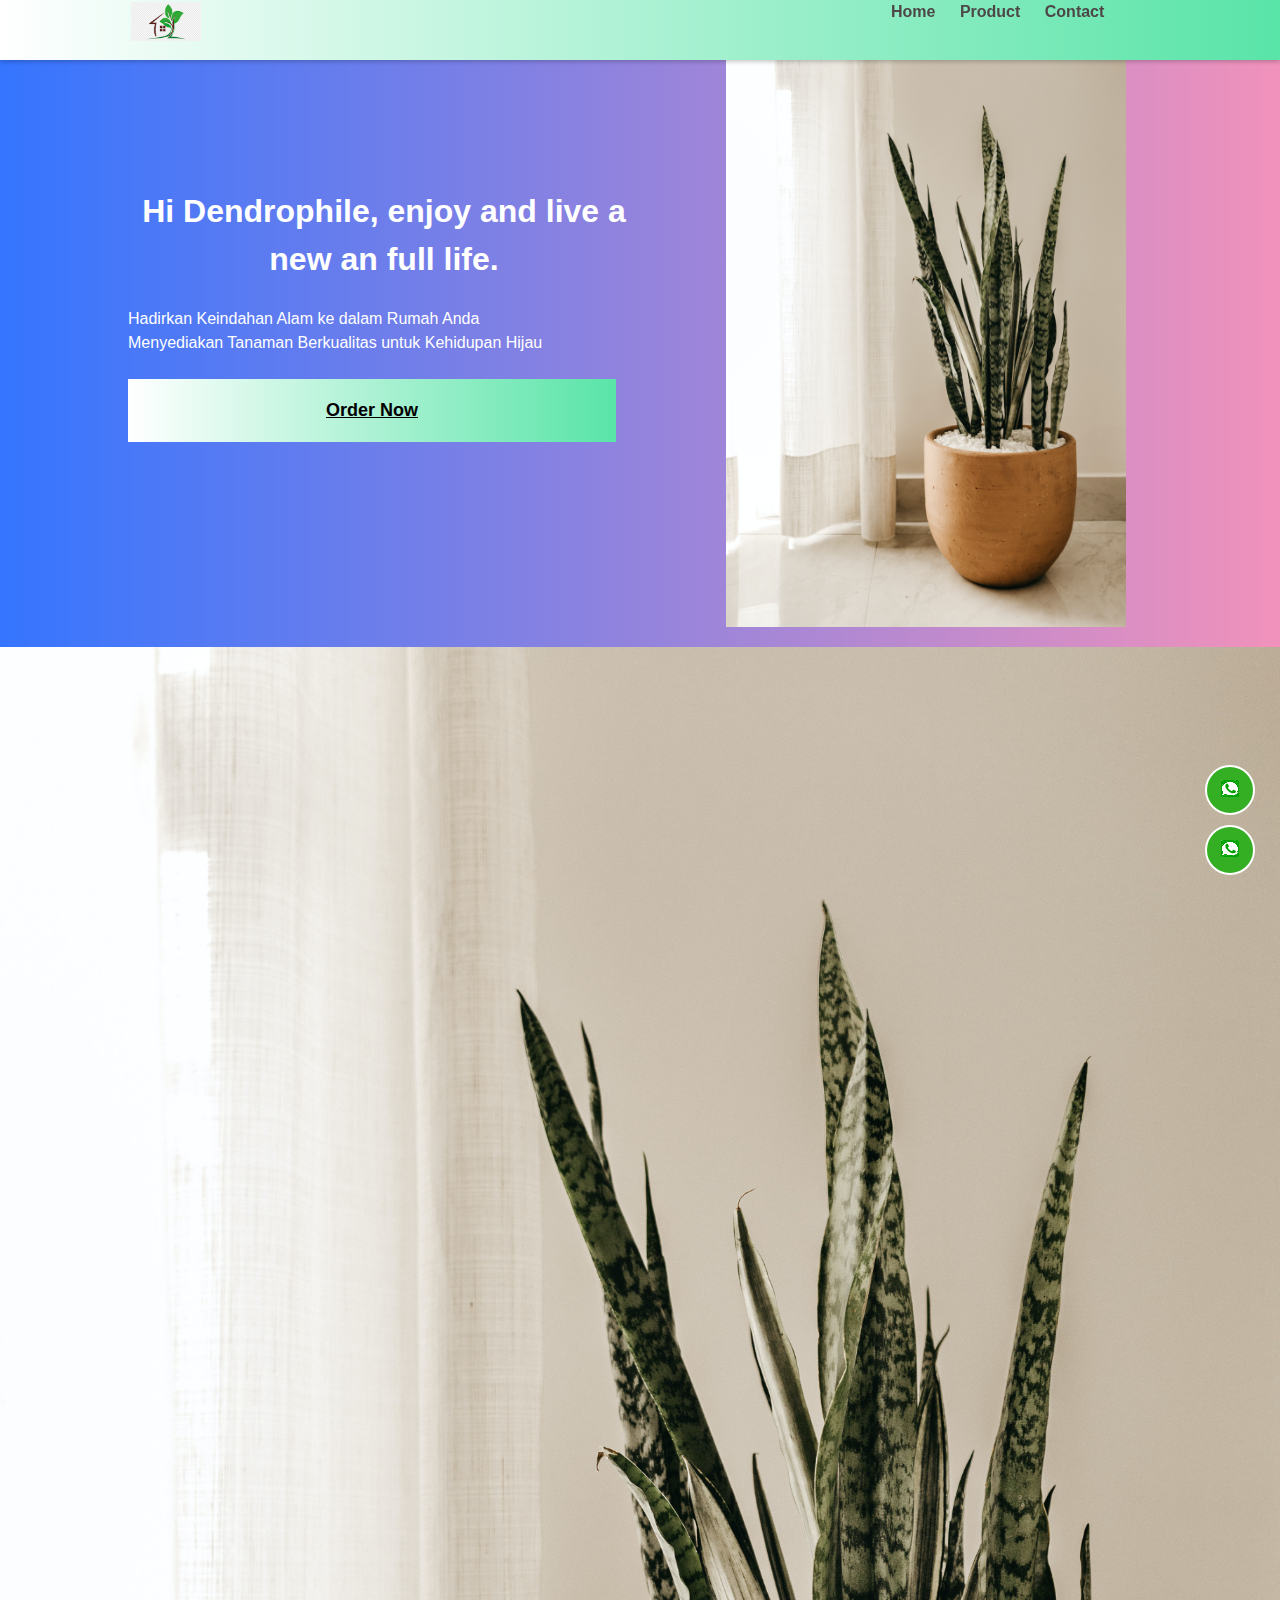
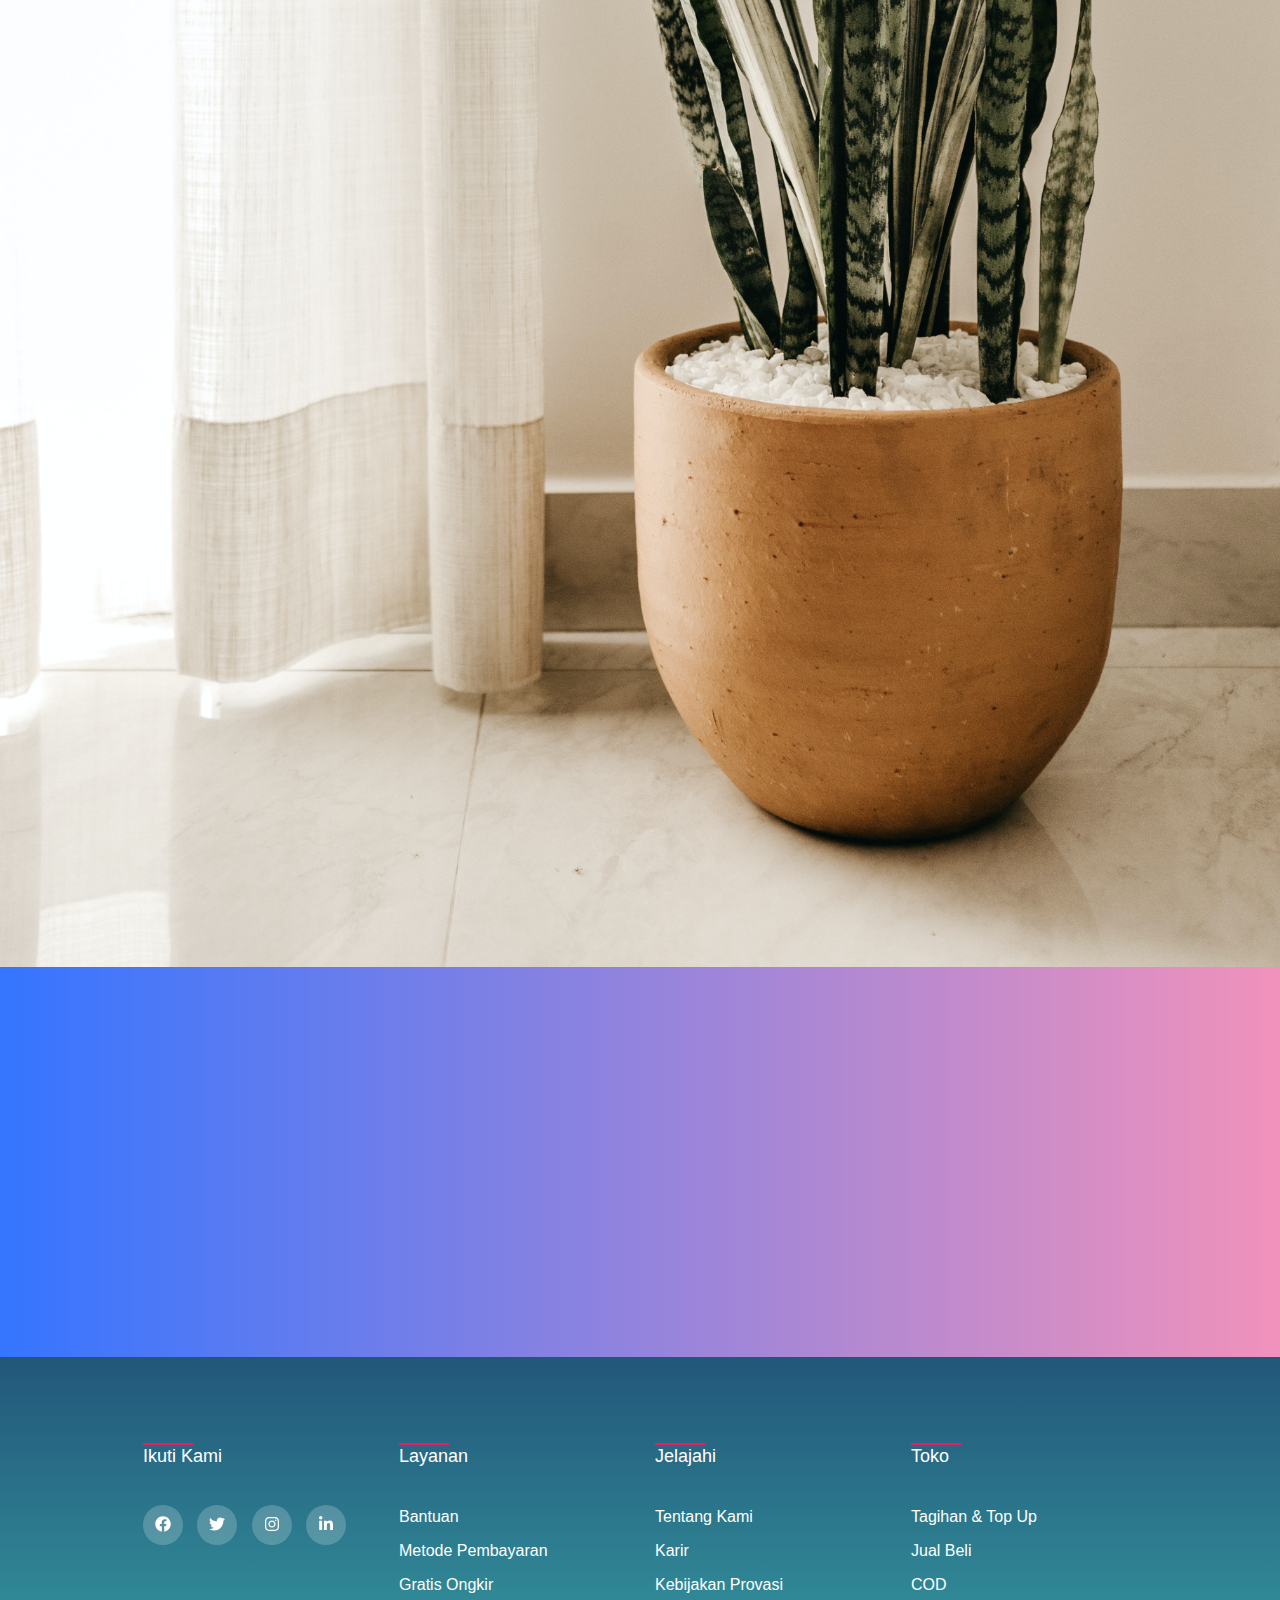
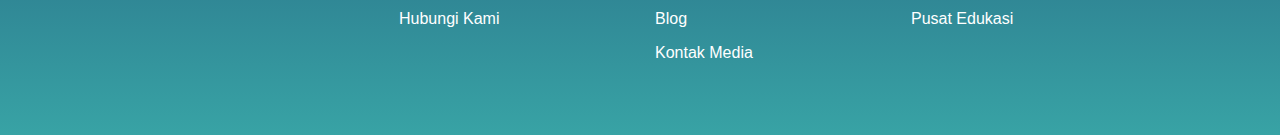
<file: index.html>
<!DOCTYPE html>
<html lang="en">
<head>
    <meta charset="UTF-8">
    <meta http-equiv="X-UA-Compatible" content="IE=edge">
    <meta name="viewport" content="width=device-width, initial-scale=1.0">
    <title>Plant Shop</title>
    <link rel="stylesheet" href="1.css">
    <script src="fontawesome/all.js"></script>
</head>
<body>
    <nav>

        <input type="checkbox" name="" id="nav-button">
        <label for="nav-button">&#9776</label>

        <div class="logo">
            <img src="img/logoo.png" alt="">
        </div>
        <ul>
            <li><a href="#">Home</a></li>
            <li><a href="product.html">Product</a></li>
            <li><a href="contact.html">Contact</a></li>
        </ul>
    </nav>

    <header>
        <div class="row">
            <div class="content-wrapper">
                <h1>Hi Dendrophile, enjoy and live a new an full life.</h1>
                <br>
                <p>Hadirkan Keindahan Alam ke dalam Rumah Anda</p>
                <p>Menyediakan Tanaman Berkualitas untuk Kehidupan Hijau</p>
                <br>
                <a href="product.html" class="btn">Order Now</a>
            </div>

            <div class="content-wrapper">
                <img src="img/2.png" alt="" srcset="">
            </div>

    </header>

    <section>
        <img src="img/2.png" alt="" srcset="">
    </section>
  
    <div class="content">
        <!-- Posisi konten -->
        <a href="https://api.whatsapp.com/send?phone=6283818101568">
            <button class="btn-floating wa">
                <img src="img/whatsapp.png" alt="wa">
                <span>Wa-1</span>
            </button>
        </a>
        <a href="https://api.whatsapp.com/send?phone=6282124262822" target="_blank">
            <button class="btn-floating whatsapp">
                <img src="img/whatsapp.png" alt="whatsApp">
                <span>Wa-2</span>
            </button>
        </a>
    
    </div>
    <div class="footer">
        <div class="row">
            <div class="footer-col">
                <h4>Ikuti Kami</h4>
                <div class="social-links">
                    <a href="https://facebook.com"><i class="fab fa-facebook"></i></a>
                    <a href="#"><i class="fab fa-twitter"></i></a>
                    <a href="#"><i class="fab fa-instagram"></i></a>
                    <a href="#"><i class="fab fa-linkedin-in"></i></a>
                </div>
            </div>
            <div class="footer-col">
                <h4>Layanan</h4>
                <ul>
                    <li><a href="#">Bantuan</a></li>
                    <li><a href="#">Metode Pembayaran</a></li>
                    <li><a href="#">Gratis Ongkir</a></li>
                    <li><a href="#">Hubungi Kami</a></li>
                </ul>
            </div>
            <div class="footer-col">
                <h4>Jelajahi</h4>
                <ul>
                    <li><a href="#">Tentang Kami</a></li>
                    <li><a href="#">Karir</a></li>
                    <li><a href="#">Kebijakan Provasi</a></li>
                    <li><a href="#">Blog</a></li>
                    <li><a href="#">Kontak Media</a></li>
                </ul>
            </div>
            <div class="footer-col">
                <h4>Toko</h4>
                <ul>
                    <li><a href="#">Tagihan & Top up</a></li>
                    <li><a href="#">Jual Beli</a></li>
                    <li><a href="#">COD</a></li>
                    <li><a href="#">Pusat Edukasi</a></li>
                </ul>
            </div>
        </div>
    </div>
</div>
</body>
</html>
</file>
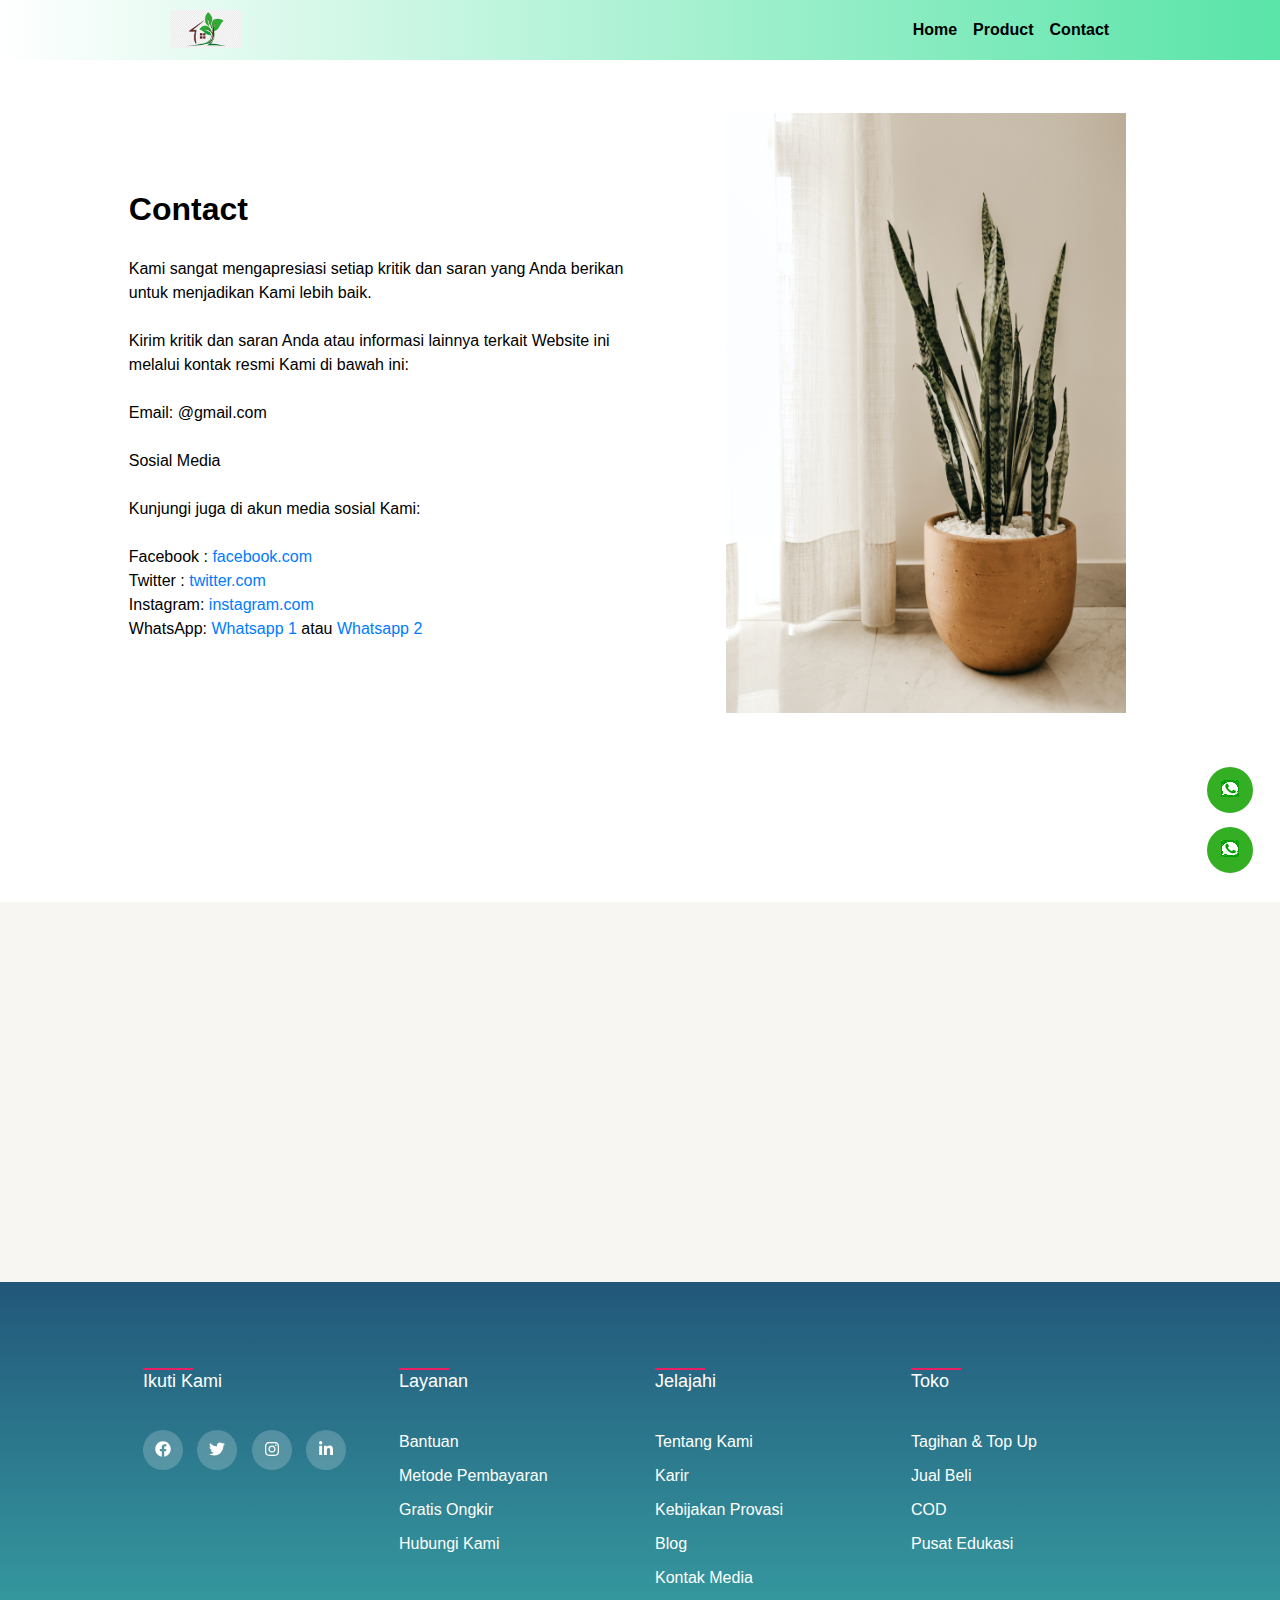
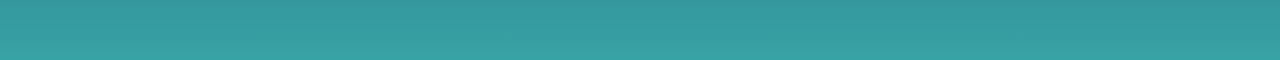
<file: contact.html>
<!DOCTYPE html>
<html lang="en">

<head>
    <meta charset="UTF-8">
    <meta http-equiv="X-UA-Compatible" content="IE=edge">
    <meta name="viewport" content="width=device-width, initial-scale=1.0">
    <title>Contact</title>
    <link rel="stylesheet" href="0.css">
    <script src="fontawesome/all.js"></script>
</head>

<body>
    <div class="container">
        <div class="header">
            <!-- Posisi Header -->
            <nav>
                <div class="logo">
                    <img src="img/logoo.png" alt="" srcset="">
                </div>
        
                <ul class="nav-links">
                    <li><a href="index.html"><b>Home</b></a></li>
                    <li><a href="product.html"><b>Product</b></a></li>
                    <li><a href="#"><b>Contact</b></a></li>
                </ul>
            </nav>
        
            <main class="contents">
                <div class="row">
                    <div class="content-wrapper">
                        <h1>Contact</h1>
                        <br>
                        <p>Kami sangat mengapresiasi setiap kritik dan saran yang Anda berikan untuk menjadikan Kami lebih baik.</p>
                        <br>
                        <p>Kirim kritik dan saran Anda atau informasi lainnya terkait Website ini melalui kontak resmi Kami di bawah ini:</p>
                        <br>
                        <p>Email: @gmail.com</p>
                        <br>
                        <p>Sosial Media</p>
                        <br>
                        <p>Kunjungi juga di akun media sosial Kami:</p>
                        <br>
                        <p>Facebook : <a href="facebook.com">facebook.com</a></p>
                        <p>Twitter : <a href="twitter.com">twitter.com</a></p>
                        <p>Instagram: <a href="instagram.com">instagram.com</a></p>
                        <p>WhatsApp: <a href="https://api.whatsapp.com/send?phone=6283818101568">  Whatsapp 1 </a>atau <a href="https://api.whatsapp.com/send?phone=6282124262822">Whatsapp 2</a></p>                         
                        <!--<a href="cards" class="btn">Order Now</a>-->
                    </div>
        
                    <div class="content-wrapper">
                        <img src="img/2.png" alt="" srcset="">
                    </div>
        
                </div>
            </main>
        
        </div>
        <div class="content">
            <!-- Posisi konten -->
            
            <!--floating buttons-->
            <a href="https://api.whatsapp.com/send?phone=6283818101568">
                <button class="btn-floating wa">
                    <img src="img/whatsapp.png" alt="wa">
                    <span>Wa-1</span>
                </button>
            </a>
            <a href="https://api.whatsapp.com/send?phone=6282124262822" target="_blank">
                <button class="btn-floating whatsapp">
                    <img src="img/whatsapp.png" alt="whatsApp">
                    <span>Wa-2</span>
                </button>
            </a>
        
        </div>
        <div class="footer">
            <div class="row">
                <div class="footer-col">
                    <h4>Ikuti Kami</h4>
                    <div class="social-links">
                        <a href="#"><i class="fab fa-facebook"></i></a>
                        <a href="#"><i class="fab fa-twitter"></i></a>
                        <a href="#"><i class="fab fa-instagram"></i></a>
                        <a href="#"><i class="fab fa-linkedin-in"></i></a>
                    </div>
                </div>
                <div class="footer-col">
                    <h4>Layanan</h4>
                    <ul>
                        <li><a href="#">Bantuan</a></li>
                        <li><a href="#">Metode Pembayaran</a></li>
                        <li><a href="#">Gratis Ongkir</a></li>
                        <li><a href="#">Hubungi Kami</a></li>
                    </ul>
                </div>
                <div class="footer-col">
                    <h4>Jelajahi</h4>
                    <ul>
                        <li><a href="#">Tentang Kami</a></li>
                        <li><a href="#">Karir</a></li>
                        <li><a href="#">Kebijakan Provasi</a></li>
                        <li><a href="#">Blog</a></li>
                        <li><a href="#">Kontak Media</a></li>
                    </ul>
                </div>
                <div class="footer-col">
                    <h4>Toko</h4>
                    <ul>
                        <li><a href="#">Tagihan & Top up</a></li>
                        <li><a href="#">Jual Beli</a></li>
                        <li><a href="#">COD</a></li>
                        <li><a href="#">Pusat Edukasi</a></li>
                    </ul>
                </div>
            </div>
        </div>
    </div>
</body>
</file>
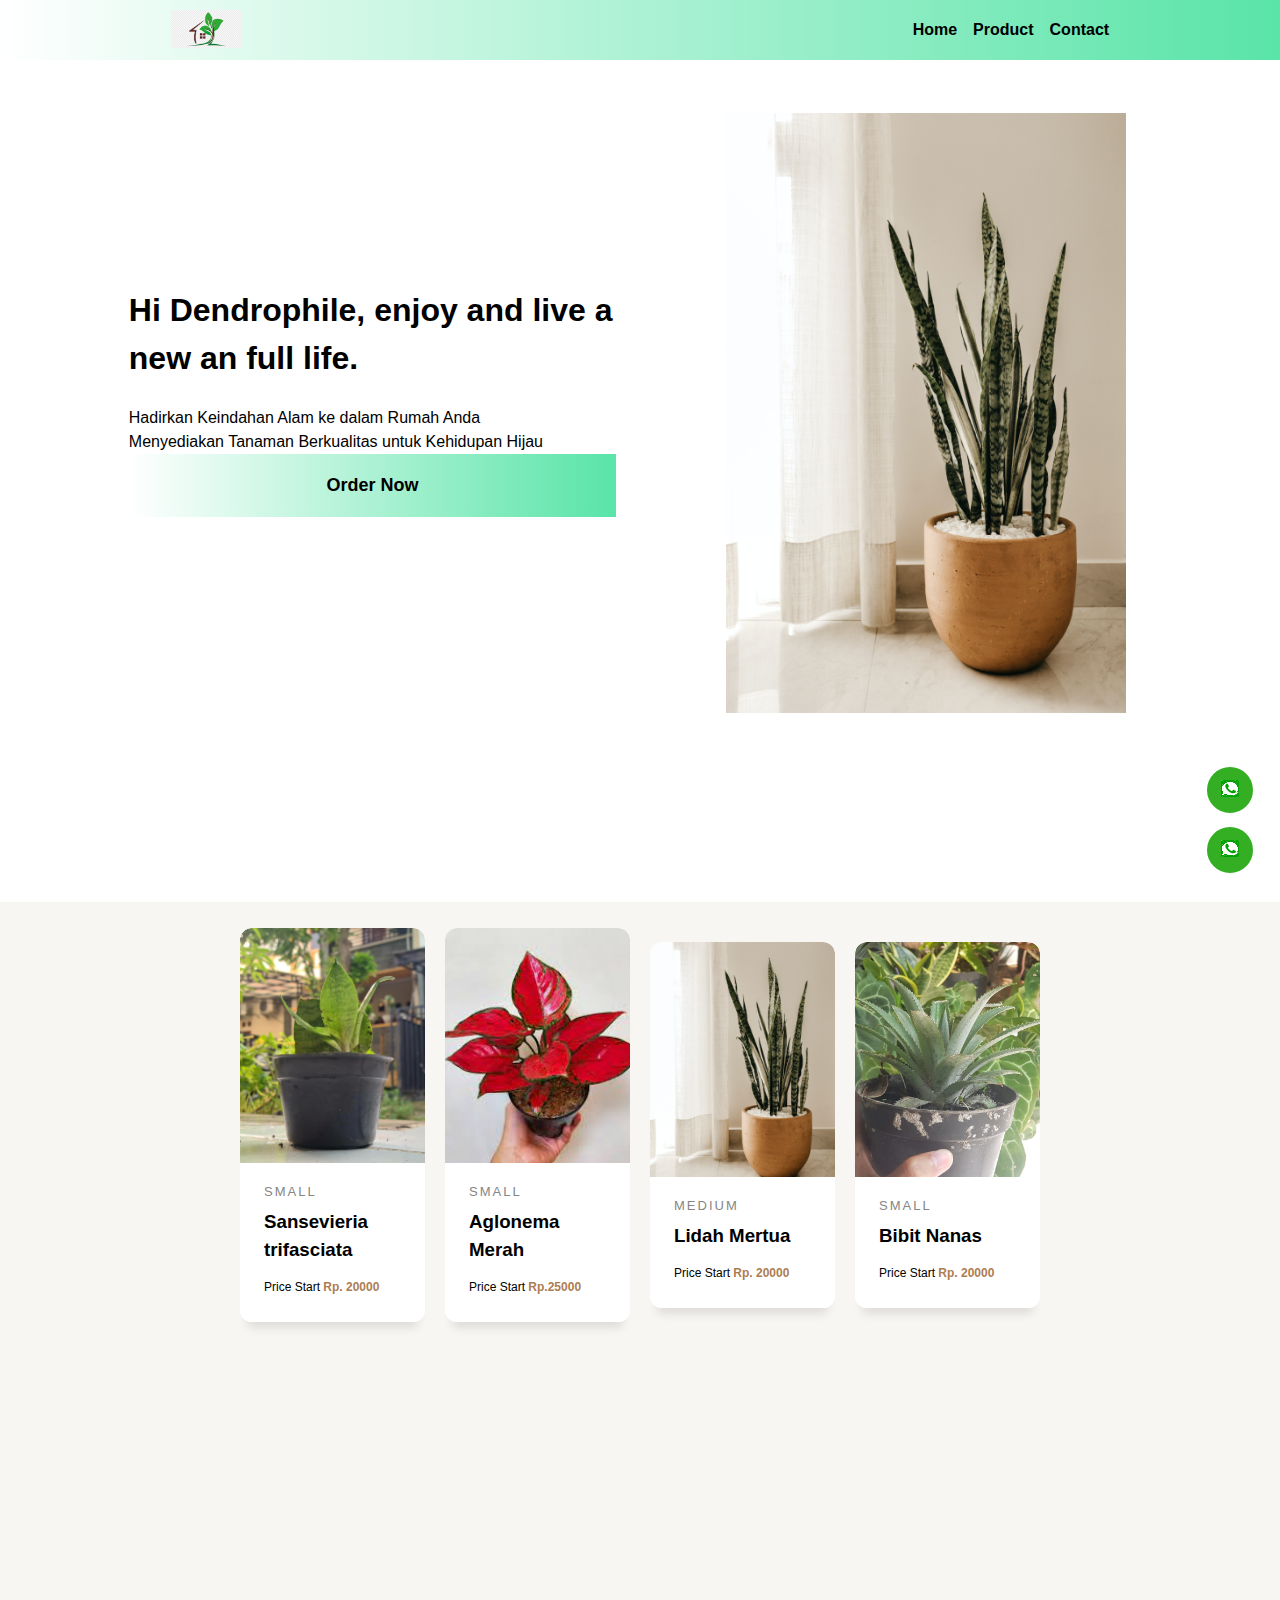
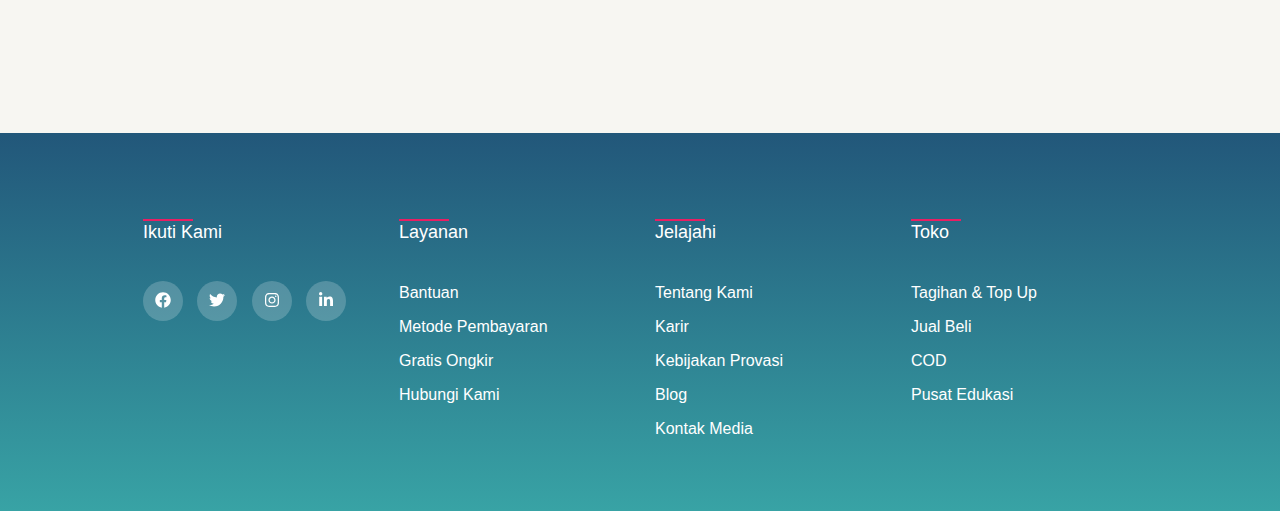
<file: product.html>
<!DOCTYPE html>
<html lang="en">

<head>
    <meta charset="UTF-8">
    <meta http-equiv="X-UA-Compatible" content="IE=edge">
    <meta name="viewport" content="width=device-width, initial-scale=1.0">
    <title>Product</title>
    <link rel="stylesheet" href="2.css">
    <script src="fontawesome/all.js"></script>
</head>



<body>
    <div class="container">
        <div class="header">
            <!-- Posisi Header -->
            <nav>
                <div class="logo">
                    <img src="img/logoo.png" alt="" srcset="">
                </div>
        
                <ul class="nav-links">
                    <li><a href="index.html"> <b> Home</b></a></li>
                    <li><a href="#"><b>Product</b></a></li>
                    <li><a href="contact.html"><b>Contact</b></a></li>
                </ul>
            </nav>
        
            <main class="contents">
                <div class="row">
                    <div class="content-wrapper">
                        <h1>Hi Dendrophile, enjoy and live a new an full life.</h1>
                        <br>
                        <p>Hadirkan Keindahan Alam ke dalam Rumah Anda</p>
                        <p>Menyediakan Tanaman Berkualitas untuk Kehidupan Hijau</p>
                        <a href="https://wa.me/6282124262822?text=Hello,%20Saya%20mau%20order%20plant" class="btn">Order Now</a>
                    </div>
        
                    <div class="content-wrapper">
                        <img src="img/2.png" alt="" srcset="">
                    </div>
        
                </div>
            </main>
        
        </div>
        <div class="content">
            <!-- Posisi konten -->
            <!--flexcard-->
            <section class="cards">

                <article class="card">
                    <div class="card-info-hover">
                        <svg class="card-like" viewBox="0 0 24 24">
                            <path fill="#000000"
                                d="M12.1,18.55L12,18.65L11.89,18.55C7.14,14.24 4,11.39 4,8.5C4,6.5 5.5,5 7.5,5C9.04,5 10.54,6 11.07,7.36H12.93C13.46,6 14.96,5 16.5,5C18.5,5 20,6.5 20,8.5C20,11.39 16.86,14.24 12.1,18.55M16.5,3C14.76,3 13.09,3.81 12,5.08C10.91,3.81 9.24,3 7.5,3C4.42,3 2,5.41 2,8.5C2,12.27 5.4,15.36 10.55,20.03L12,21.35L13.45,20.03C18.6,15.36 22,12.27 22,8.5C22,5.41 19.58,3 16.5,3Z" />
                        </svg>
                        <div class="card-clock-info">
                            <svg class="card-clock" viewBox="0 0 24 24">
                                <path
                                    d="M12,20A7,7 0 0,1 5,13A7,7 0 0,1 12,6A7,7 0 0,1 19,13A7,7 0 0,1 12,20M19.03,7.39L20.45,5.97C20,5.46 19.55,5 19.04,4.56L17.62,6C16.07,4.74 14.12,4 12,4A9,9 0 0,0 3,13A9,9 0 0,0 12,22C17,22 21,17.97 21,13C21,10.88 20.26,8.93 19.03,7.39M11,14H13V8H11M15,1H9V3H15V1Z" />
                            </svg>
                            <span class="card-time">5 cm</span>
                        </div>
                    </div>
                    <div class="card-img"></div>
                    <a href="https://wa.me/6283818101568?text=Hello,%20I%20Want%20to%20order%20Sansevieria%20trifasciata%20">
                        <div class="card-img-hover" style="background-image: url(img/plant1.jpg);">
                        </div>
                    </a>
                    <div class="card-info">
                        <span class="card-category">Small</span>
                        <h3 class="card-title">Sansevieria trifasciata</h3>
                        <span class="card-by">
                            Price Start
                            <a href="#" class="card-admin">Rp. 20000</a>
                        </span>
                    </div>
                </article>
        
        
                <article class="card">
                    <div class="card-info-hover">
                        <svg class="card-like" viewBox="0 0 24 24">
                            <path fill="#000000"
                                d="M12.1,18.55L12,18.65L11.89,18.55C7.14,14.24 4,11.39 4,8.5C4,6.5 5.5,5 7.5,5C9.04,5 10.54,6 11.07,7.36H12.93C13.46,6 14.96,5 16.5,5C18.5,5 20,6.5 20,8.5C20,11.39 16.86,14.24 12.1,18.55M16.5,3C14.76,3 13.09,3.81 12,5.08C10.91,3.81 9.24,3 7.5,3C4.42,3 2,5.41 2,8.5C2,12.27 5.4,15.36 10.55,20.03L12,21.35L13.45,20.03C18.6,15.36 22,12.27 22,8.5C22,5.41 19.58,3 16.5,3Z" />
                        </svg>
                        <div class="card-clock-info">
                            <svg class="card-clock" viewBox="0 0 24 24">
                                <path
                                    d="M12,20A7,7 0 0,1 5,13A7,7 0 0,1 12,6A7,7 0 0,1 19,13A7,7 0 0,1 12,20M19.03,7.39L20.45,5.97C20,5.46 19.55,5 19.04,4.56L17.62,6C16.07,4.74 14.12,4 12,4A9,9 0 0,0 3,13A9,9 0 0,0 12,22C17,22 21,17.97 21,13C21,10.88 20.26,8.93 19.03,7.39M11,14H13V8H11M15,1H9V3H15V1Z" />
                            </svg>
                            <span class="card-time">10 cm</span>
                        </div>
                    </div>
                    <div class="card-img"></div>
                    <a href="https://wa.me/6283818101568?text=Hello,%20I%20Want%20to%20order%20Aglonema%20Merah%20">
                        <div class="card-img-hover" style="background-image: url(img/aglonema.jpeg);">
                        </div>
                    </a>
                    <div class="card-info">
                        <span class="card-category">small</span>
                        <h3 class="card-title">Aglonema Merah</h3>
                        <span class="card-by">
                            Price Start 
                            <a href="#" class="card-admin">Rp.25000</a>
                        </span>
                    </div>
                </article>
                

                <article class="card">
                    <div class="card-info-hover">
                        <svg class="card-like" viewBox="0 0 24 24">
                            <path fill="#000000"
                                d="M12.1,18.55L12,18.65L11.89,18.55C7.14,14.24 4,11.39 4,8.5C4,6.5 5.5,5 7.5,5C9.04,5 10.54,6 11.07,7.36H12.93C13.46,6 14.96,5 16.5,5C18.5,5 20,6.5 20,8.5C20,11.39 16.86,14.24 12.1,18.55M16.5,3C14.76,3 13.09,3.81 12,5.08C10.91,3.81 9.24,3 7.5,3C4.42,3 2,5.41 2,8.5C2,12.27 5.4,15.36 10.55,20.03L12,21.35L13.45,20.03C18.6,15.36 22,12.27 22,8.5C22,5.41 19.58,3 16.5,3Z" />
                        </svg>
                        <div class="card-clock-info">
                            <svg class="card-clock" viewBox="0 0 24 24">
                                <path
                                    d="M12,20A7,7 0 0,1 5,13A7,7 0 0,1 12,6A7,7 0 0,1 19,13A7,7 0 0,1 12,20M19.03,7.39L20.45,5.97C20,5.46 19.55,5 19.04,4.56L17.62,6C16.07,4.74 14.12,4 12,4A9,9 0 0,0 3,13A9,9 0 0,0 12,22C17,22 21,17.97 21,13C21,10.88 20.26,8.93 19.03,7.39M11,14H13V8H11M15,1H9V3H15V1Z" />
                            </svg>
                            <span class="card-time">15 cm</span>
                        </div>
                    </div>
                    <div class="card-img"></div>
                    <a href="https://wa.me/6283818101568?text=Hello,%20I%20Want%20to%20order%20Lidah%20Mertua%20">
                        <div class="card-img-hover" style="background-image: url(img/2.png);">
                        </div>
                    </a>
                    <div class="card-info">
                        <span class="card-category">Medium</span>
                        <h3 class="card-title">Lidah Mertua</h3>
                        <span class="card-by">
                            Price Start
                            <a href="#" class="card-admin">Rp. 20000</a>
                        </span>
                    </div>
                </article>
        
        
                <article class="card">
                    <div class="card-info-hover">
                        <svg class="card-like" viewBox="0 0 24 24">
                            <path fill="#000000"
                                d="M12.1,18.55L12,18.65L11.89,18.55C7.14,14.24 4,11.39 4,8.5C4,6.5 5.5,5 7.5,5C9.04,5 10.54,6 11.07,7.36H12.93C13.46,6 14.96,5 16.5,5C18.5,5 20,6.5 20,8.5C20,11.39 16.86,14.24 12.1,18.55M16.5,3C14.76,3 13.09,3.81 12,5.08C10.91,3.81 9.24,3 7.5,3C4.42,3 2,5.41 2,8.5C2,12.27 5.4,15.36 10.55,20.03L12,21.35L13.45,20.03C18.6,15.36 22,12.27 22,8.5C22,5.41 19.58,3 16.5,3Z" />
                        </svg>
                        <div class="card-clock-info">
                            <svg class="card-clock" viewBox="0 0 24 24">
                                <path
                                    d="M12,20A7,7 0 0,1 5,13A7,7 0 0,1 12,6A7,7 0 0,1 19,13A7,7 0 0,1 12,20M19.03,7.39L20.45,5.97C20,5.46 19.55,5 19.04,4.56L17.62,6C16.07,4.74 14.12,4 12,4A9,9 0 0,0 3,13A9,9 0 0,0 12,22C17,22 21,17.97 21,13C21,10.88 20.26,8.93 19.03,7.39M11,14H13V8H11M15,1H9V3H15V1Z" />
                            </svg>
                            <span class="card-time">5 cm</span>
                        </div>
                    </div>
                    <div class="card-img"></div>
                    <a href="https://wa.me/6283818101568?text=Hello,%20I%20Want%20to%20order%20Bibit%20Nanas%20">
                        <div class="card-img-hover" style="background-image: url(img/plant4.jpg);">
                        </div>
                    </a>
                    <div class="card-info">
                        <span class="card-category">Small</span>
                        <h3 class="card-title">Bibit Nanas</h3>
                        <span class="card-by">
                            Price Start
                            <a href="#" class="card-admin">Rp. 20000</a>
                        </span>
                    </div>
                </article>

            </section>
            <!--floating buttons-->
            <a href="https://api.whatsapp.com/send?phone=6283818101568">
                <button class="btn-floating wa">
                    <img src="img/whatsapp.png" alt="wa">
                    <span>Wa-1</span>
                </button>
            </a>
            <a href="https://api.whatsapp.com/send?phone=6282124262822" target="_blank">
                <button class="btn-floating whatsapp">
                    <img src="img/whatsapp.png" alt="whatsApp">
                    <span>Wa-2</span>
                </button>
            </a>
        
        </div>
        <div class="footer">
            <div class="row">
                <div class="footer-col">
                    <h4>Ikuti Kami</h4>
                    <div class="social-links">
                        <a href="#"><i class="fab fa-facebook"></i></a>
                        <a href="#"><i class="fab fa-twitter"></i></a>
                        <a href="#"><i class="fab fa-instagram"></i></a>
                        <a href="#"><i class="fab fa-linkedin-in"></i></a>
                    </div>
                </div>
                <div class="footer-col">
                    <h4>Layanan</h4>
                    <ul>
                        <li><a href="#">Bantuan</a></li>
                        <li><a href="#">Metode Pembayaran</a></li>
                        <li><a href="#">Gratis Ongkir</a></li>
                        <li><a href="#">Hubungi Kami</a></li>
                    </ul>
                </div>
                <div class="footer-col">
                    <h4>Jelajahi</h4>
                    <ul>
                        <li><a href="#">Tentang Kami</a></li>
                        <li><a href="#">Karir</a></li>
                        <li><a href="#">Kebijakan Provasi</a></li>
                        <li><a href="#">Blog</a></li>
                        <li><a href="#">Kontak Media</a></li>
                    </ul>
                </div>
                <div class="footer-col">
                    <h4>Toko</h4>
                    <ul>
                        <li><a href="#">Tagihan & Top up</a></li>
                        <li><a href="#">Jual Beli</a></li>
                        <li><a href="#">COD</a></li>
                        <li><a href="#">Pusat Edukasi</a></li>
                    </ul>
                </div>
            </div>
        </div>
    </div>
</body>
</file>
<file: 1.css>
html,
body {
    margin: 0;
    padding: 0;
    height: 100%;
}

nav {
    overflow: hidden;
    width: 100%;
    background: linear-gradient(to right, #ffffff, #59e4a8);
    position: fixed;
    top: 0;
    height: 60px;
    display: flex;
    justify-content: space-around;
    box-shadow: 0 2px 4px 0 rgba(0, 0, 0, .2);
}

nav .logo {
    font-size: 1.rem;
    width: 30%;
    left: -35px;
    position: relative;
    top: -18px;
}

nav .logo img {
    padding-top: 20px;
    width: 70px;
}

nav li {
    display: inline;
}

nav a {
    text-decoration: none;
    color: rgb(78, 71, 71);
    font-family: Arial;
    padding: 0px 10px;
    font-weight: bold;
    transition: 0.15s;
}

nav a:hover {
    color: aliceblue;
}

#nav-button {
    display: none;
}

label {
    display: none;    
}

.contents {
    min-height: 100vh;
    background-color: #d0ff00;
}

.row {
    display: flex;
    flex-wrap: wrap;
    width: 80%;
    padding-top: 1rem;
    margin: 0 auto;
}

.content-wrapper {
    display: flex;
    flex-direction: column;
    justify-content: center;
    max-width: 50%;
}

.content-wrapper img {
    width: 90%;
    margin: 0 auto;
    padding-left: 60px;
}

p {
    color: rgb(255, 255, 255);
  }
  

.btn {
    padding: 18px 34px;
    font-size: 18px;
    font-weight: 700;
    display: inline-block;
    margin-right: 24px;
    margin-bottom: 24px;
    color: #000000;
    background:linear-gradient(to right, #ffffff, #59e4a8);
    border-color: #ec6964;
    text-align: center;
    vertical-align: middle;
    cursor: pointer;
    line-height: 1.5;
    border-radius: 0.25;
}

header img {
    padding: 10px 0px;
    box-sizing: border-box;
    top: 60px;
    position: static;
    display: flex;
    align-items: center;
    justify-content: center;
    width: 100%;
}

section img {
    padding: 10px 0px;
    box-sizing: border-box;
    top: 60px;
    position: static;
    display: flex;
    align-items: center;
    justify-content: center;
    width: 100%;
}  



/* responsive */

@media only screen and (max-width: 736px) and (orientation: portrait) {

    nav {
        align-items: center;
    }

    nav .logo {
        width: 30%;
        position: absolute;
        left: 0px;
    }

    nav .logo img {
        padding-top: 20px;    
    }

    nav ul {
        position: fixed;
        top: 44px;
        width: 100%;
        background: #cdf7e5;
        max-height: 0;
        overflow: hidden;
    }

    nav li {
        display: block;
        width: 100%;
        padding: 5px;
    }

    nav a {
        width: 100%;
        display: block;
    }

    nav li:hover {
        background: rgba(172, 255, 214, 0.452);
    }

    label {
        display: block;
        padding: 0px 10px;
        font-size: 30px;
        cursor: pointer;
        position: absolute;
        right: 2%;
    }

    label:hover {
        color: white;
    }

    nav #nav-button:checked~ul {
        max-height: 100%;
        transition: all 1s ease-out;
    }

}

/*--Floating buttons*/
body {
    background: linear-gradient(90deg, #3575ff 0%, #f192bb 100%);
}

.btn-floating {
    position: fixed;
    right: 25px;
    overflow: hidden;
    width: 50px;
    height: 50px;
    border-radius: 100px;
    border: 0;
    z-index: 9999;
    color: white;
    transition: .2s;
}

.btn-floating:hover {
    width: auto;
    padding: 0 20px;
    cursor: pointer;
}

.btn-floating span {
    font-size: 16px;
    margin-left: 5px;
    transition: .2s;
    line-height: 0px;
    display: none;
}

.btn-floating:hover span {
    display: inline-block;
}

.btn-floating:hover img {
    margin-bottom: -3px;
}

.btn-floating.whatsapp {
    bottom: 25px;
    background-color: #34af23;
    border: 2px solid #fff;
}

.btn-floating.whatsapp:hover {
    background-color: #1f7a12;
}

.btn-floating.wa {
    bottom: 85px;
    background-color: #34af23;
    border: 2px solid #fff;
}

.btn-floating.wa:hover {
    background-color: #1f7a12;
}

/*--footer--*/
body {
    line-height: 1.5;
    font-family: 'Poppins', sans-serif;
}

* {
    margin: 0;
    padding: 0;
    box-sizing: border-box;
}

.container {
    min-width: 100%;
    margin: auto;
    position: relative;
    background-color: #f7f6f2;
}

.header {
    background-color: rgb(255, 255, 255);
    padding: 1px;
}

.content {
    padding: 10px;
    padding-bottom: 370px;
}

h1 {
    text-align: center;
    color: #ffffff;
}

.row {
    display: flex;
    flex-wrap: wrap;
    max-width: 1170px;
    margin: auto;
}

ul {
    list-style: none;
}

.footer {
    background-image: linear-gradient(#22577a, #38a3a5);
    padding: 70px 0;
    position: relative;
    bottom: 0;
    width: 100%;
}

.footer-col {
    width: 25%;
    padding: 0 15px;
}

.footer-col h4 {
    font-size: 18px;
    color: #ffffff;
    text-transform: capitalize;
    margin-bottom: 35px;
    font-weight: 500;
    position: relative;
}


.footer-col h4::before {
    content: "";
    position: absolute;
    left: 0;
    bottom: -10;
    background-color: #e91e63;
    height: 2px;
    box-sizing: border-box;
    width: 50px;
}

.footer-col ul li:not(:last-child) {
    margin-bottom: 10px;
}

.footer-col ul li a {
    font-size: 16px;
    text-transform: capitalize;
    color: #ffffff;
    text-decoration: none;
    font-weight: 300;
    color: #ffffff;
    display: block;
    transition: all 0.3s ease;
}

.footer-col ul li a:hover {
    color: #020202;
    padding-left: 8px;
}

.footer-col .social-links a {
    display: inline-block;
    height: 40px;
    width: 40px;
    background-color: rgba(255, 255, 255, 0.2);
    margin: 0 10px 10px 0;
    text-align: center;
    line-height: 40px;
    border-radius: 50%;
    color: #ffffff;
    transition: all 0.5s ease;
}

.footer-col .social-links a:hover {
    color: #24262b;
    background-color: #ffffff;
}

@media(max-width: 767px) {
    .footer-col {
        width: 50%;
        margin-bottom: 30px;
    }

}

@media(max-width: 574px) {
    .footer-col {
        width: 100%;
    }

}
</file>
<file: 0.css>
/*--header*/
body {
    margin: 0;
    padding: 0;
    box-sizing: border-box;
    font-family: "Poppins", sans-serif;
}

nav {
    position: fixed;
    top: 0;
    left: 0;
    z-index: 9999;
    width: 100%;
   background: linear-gradient(to right, #ffffff, #59e4a8);
    height: 60px;
    display: flex;
    align-items: center;
    justify-content: space-around;
    margin-top: 0rem;
    color: #000000;
}

nav .logo {
    font-size: 1.rem;
    width: 30%;
}

nav .logo img {
    padding-top: 5px;
    width: 70px;
}

.nav-links {
    list-style-type: none;
    display: flex;
}

.nav-links li a {
    color: inherit;
    margin-left: 1rem;
    cursor: pointer;
    text-decoration: none;
}

.nav-links a:active {
    color: rgb(255, 255, 255);
}

.contents {
    min-height: 100vh;
    background-color: #ffffff;
}

.row {
    display: flex;
    flex-wrap: wrap;
    width: 80%;
    padding-top: 1rem;
    margin: 0 auto;
}

.content-wrapper {
    display: flex;
    flex-direction: column;
    justify-content: center;
    max-width: 50%;
}

.btn {
    padding: 18px 34px;
    font-size: 18px;
    font-weight: 700;
    display: inline-block;
    margin-right: 24px;
    margin-bottom: 24px;
    color: #fff;
    background-color: #ec6964;
    border-color: #ec6964;
    text-align: center;
    vertical-align: middle;
    cursor: pointer;
    line-height: 1.5;
    border-radius: 0.25;
}

a {
    color: #007bff;
    text-decoration: none;
    background-color: transparent;
}

.content-wrapper img {
    width: 90%;
    margin: 0 auto;
    padding-left: 60px;
}

/* responsive */

@media screen and (max-width:768px) {
    nav {
        flex-direction: initial;
        margin: 0rem;
    }

    nav .logo {
        margin-top: 2rem;
        text-align: left;
        width: 100%;
    }

    nav ul {
        padding-inline-start: 0;
        margin: 3rem;
    }

    h1 {
        margin-top: 0px;
    }

    .content-wrapper {
        max-width: 100% !important;
        margin-top: auto;
    }

    img {
        width: 60%;
        margin: 0 auto;
        padding: 2rem 0 2rem 0;
    }
}


@media screen and (min-width: 100px) {
    .contents {
        padding-top: 6rem;
    }
}

/*--Floating buttons*/
body {
    background: linear-gradient(90deg, #3575ff 0%, #f192bb 100%);
}

.btn-floating {
    position: fixed;
    right: 25px;
    overflow: hidden;
    width: 50px;
    height: 50px;
    border-radius: 100px;
    border: 0;
    z-index: 9999;
    color: white;
    transition: .2s;
}

.btn-floating:hover {
    width: auto;
    padding: 0 20px;
    cursor: pointer;
}

.btn-floating span {
    font-size: 16px;
    margin-left: 5px;
    transition: .2s;
    line-height: 0px;
    display: none;
}

.btn-floating:hover span {
    display: inline-block;
}

.btn-floating:hover img {
    margin-bottom: -3px;
}

.btn-floating.whatsapp {
    bottom: 25px;
    background-color: #34af23;
    border: 2px solid #fff;
}

.btn-floating.whatsapp:hover {
    background-color: #1f7a12;
}

.btn-floating.wa {
    bottom: 85px;
    background-color: #34af23;
    border: 2px solid #fff;
}

.btn-floating.wa:hover {
    background-color: #1f7a12;
}

/*--footer*/
body {
    line-height: 1.5;
    font-family: 'Poppins', sans-serif;
}

* {
    margin: 0;
    padding: 0;
    box-sizing: border-box;
}

.container {
    min-width: 100%;
    margin: auto;
    position: relative;
    background-color: #f7f6f2;
}

.header {
    background-color: rgb(255, 255, 255);
    padding: 1px;
}

.content {
    padding: 10px;
    padding-bottom: 370px;
}

/*h1 {
    text-align: center;
    color: #ffffff;
}*/

.row {
    display: flex;
    flex-wrap: wrap;
    max-width: 1170px;
    margin: auto;
}

ul {
    list-style: none;
}

.footer {
    background-image: linear-gradient(#22577a, #38a3a5);
    padding: 70px 0;
    position: relative;
    bottom: 0;
    width: 100%;
}

.footer-col {
    width: 25%;
    padding: 0 15px;
}

.footer-col h4 {
    font-size: 18px;
    color: #ffffff;
    text-transform: capitalize;
    margin-bottom: 35px;
    font-weight: 500;
    position: relative;
}


.footer-col h4::before {
    content: "";
    position: absolute;
    left: 0;
    bottom: -10;
    background-color: #e91e63;
    height: 2px;
    box-sizing: border-box;
    width: 50px;
}

.footer-col ul li:not(:last-child) {
    margin-bottom: 10px;
}

.footer-col ul li a {
    font-size: 16px;
    text-transform: capitalize;
    color: #ffffff;
    text-decoration: none;
    font-weight: 300;
    color: #ffffff;
    display: block;
    transition: all 0.3s ease;
}

.footer-col ul li a:hover {
    color: #020202;
    padding-left: 8px;
}

.footer-col .social-links a {
    display: inline-block;
    height: 40px;
    width: 40px;
    background-color: rgba(255, 255, 255, 0.2);
    margin: 0 10px 10px 0;
    text-align: center;
    line-height: 40px;
    border-radius: 50%;
    color: #ffffff;
    transition: all 0.5s ease;
}

.footer-col .social-links a:hover {
    color: #24262b;
    background-color: #ffffff;
}

@media(max-width: 767px) {
    .footer-col {
        width: 50%;
        margin-bottom: 30px;
    }

}

@media(max-width: 574px) {
    .footer-col {
        width: 100%;
    }

}
</file>
<file: 2.css>
/*--header*/
body {
    margin: 0;
    padding: 0;
    box-sizing: border-box;
    
}

nav {
    position: fixed;
    top: 0;
    left: 0;
    z-index: 9999;
    width: 100%;
   background: linear-gradient(to right, #ffffff, #59e4a8);
    height: 60px;
    display: flex;
    align-items: center;
    justify-content: space-around;
    margin-top: 0rem;
    color: #000000;
}

nav .logo {
    font-size: 1.rem;
    width: 30%;
}

nav .logo img {
    padding-top: 5px;
    width: 70px;
}

.nav-links {
    list-style-type: none;
    display: flex;
}

.nav-links a:active {
    color: rgb(255, 255, 255);
}
.nav-links li a {
    color: inherit;
    margin-left: 1rem;
    cursor: pointer;
    text-decoration: none;
}

.contents {
    min-height: 100vh;
    background-color: #ffffff;
}

.row {
    display: flex;
    flex-wrap: wrap;
    width: 80%;
    padding-top: 1rem;
    margin: 0 auto;
}

.content-wrapper {
    display: flex;
    flex-direction: column;
    justify-content: center;
    max-width: 50%;
}

.btn {
    padding: 18px 34px;
    font-size: 18px;
    font-weight: 700;
    display: inline-block;
    margin-right: 24px;
    margin-bottom: 24px;
    color: #000000;
    background:linear-gradient(to right, #ffffff, #59e4a8);
    border-color: #ec6964;
    text-align: center;
    vertical-align: middle;
    cursor: pointer;
    line-height: 1.5;
    border-radius: 0.25;
}

a {
    color: #007bff;
    text-decoration: none;
    background-color: transparent;
}

.content-wrapper img {
    width: 90%;
    margin: 0 auto;
    padding-left: 60px;
}

/* responsive */

@media screen and (max-width:768px) {
    nav {
        flex-direction: initial;
        margin: 0rem;
    }

    nav .logo {
        margin-top: 2rem;
        text-align: left;
        width: 100%;
    }

    nav ul {
        padding-inline-start: 0;
        margin: 3rem;
    }

    h1 {
        margin-top: 0px;
    }

    .content-wrapper {
        max-width: 100% !important;
        margin-top: auto;
    }

    img {
        width: 60%;
        margin: 0 auto;
        padding: 2rem 0 2rem 0;
    }
}


@media screen and (min-width: 100px) {
    .contents {
        padding-top: 6rem;
    }
}
/*--floating buttons--*/
/*body {}
    background: linear-gradient(90deg, #3575ff 0%, #f192bb 100%);*/


.btn-floating {
    position: fixed;
    right: 25px;
    overflow: hidden;
    width: 50px;
    height: 50px;
    border-radius: 100px;
    border: 0;
    z-index: 9999;
    color: white;
    transition: .2s;
}

.btn-floating:hover {
    width: auto;
    padding: 0 20px;
    cursor: pointer;
}

.btn-floating span {
    font-size: 16px;
    margin-left: 5px;
    transition: .2s;
    line-height: 0px;
    display: none;
}

.btn-floating:hover span {
    display: inline-block;
}

.btn-floating:hover img {
    margin-bottom: -3px;
}

.btn-floating.whatsapp {
    bottom: 25px;
    background-color: #34af23;
    border: 2px solid #fff;
}

.btn-floating.whatsapp:hover {
    background-color: #1f7a12;
}

.btn-floating.wa {
    bottom: 85px;
    background-color: #34af23;
    border: 2px solid #fff;
}

.btn-floating.wa:hover {
    background-color: #1f7a12;
}

/*--Flexbox--*/
* {
    box-sizing: border-box;
}

html,
body {
    font-family: "Roboto Slab", sans-serif;
    margin: 0;
    width: 100%;
    height: 100%;
    padding: 0;
}

body {
    background-color: #e0c172;
    display: flex;
    justify-content: center;
    align-items: center;
}

.cards {
    width: 100%;
    max-width: 820px;
    display: flex;
    flex-wrap: wrap;
    justify-content: center;
    align-items: center;
    margin: 1em auto;
    gap: 20px; 
}

.card {
    margin-bottom: 25px;
    background-color: #fff;
    width: calc(25% - 20px);
    position: relative;
    border-radius: 12px;
    overflow: hidden;
    box-shadow: 0px 13px 10px -7px rgba(0, 0, 0, 0.1);
    transition: cubic-bezier(0.175, 0.885, 0, 1);
    flex-basis: calc(25% - 20px);
}

.card-img {
    width: 100%;
    height: 235px;
    border-top-left-radius: 12px;
    border-top-right-radius: 12px;
    visibility: hidden;
    background-size: cover;
    background-position: center;
    background-repeat: no-repeat;
}

.card-img-hover {
    background-size: cover;
    background-position: center;
    background-repeat: no-repeat;
    width: 100%;
    position: absolute;
    height: 235px;
    border-top-left-radius: 12px;
    border-top-right-radius: 12px;
    top: 0;
    transition: 0.2s all ease-out;
}

.card:hover .card-img-hover {
    height: 100%;
    opacity: 0.3;
}

.card:hover {
    box-shadow: 0px 30px 18px -8px rgba(0, 0, 0, 0.1);
    transform: scale(1.1, 1.1);
}

.card-info {
    z-index: 2;
    background-color: #fff;
    border-top-left-radius: 12px;
    border-top-right-radius: 12px;
    padding: 16px 24px 24px 24px;
}

.card-category {
    font-family: "Raleway", sans-serif;
    text-transform: uppercase;
    font-size: 13px;
    letter-spacing: 2px;
    font-weight: 500;
    color: #868686;
}

.card-title {
    margin-top: 5px;
    margin-bottom: 10px;
}

.card-by {
    font-size: 12px;
    font-family: "Raleway", sans-serif;
    font-weight: 500;
}

.card-admin {
    font-weight: 600;
    text-decoration: none;
    color: #ad7d52;
}

.card:hover .card-info {
    background-color: transparent;
    position: relative;
}

.card-info-hover {
    position: absolute;
    padding: 16px;
    width: 100%;
    opacity: 0;
    top: 0;
}

.card:hover .card-info-hover {
    opacity: 1;
}

.card-like {
    width: 18px;
}

.card-clock-info {
    float: right;
}

.card-clock {
    width: 15px;
    vertical-align: middle;
    fill: #ad7d52;
}

.card-time {
    font-size: 12px;
    color: #ad7d52;
    vertical-align: middle;
    margin-left: 5px;
}

/* responsive */

@media screen and (max-width: 900px) {
    .cards {
        justify-content: flex-start;
    }

    .card {
        width: calc(33.33% - 20px);
    }
}

@media screen and (max-width: 700px) {
    .cards {
        justify-content: flex-start;
    }

    .card {
        width: calc(50% - 20px);
        margin-bottom: 25px;
    }

    body {
        align-items: flex-start;
    }
}

@media screen and (max-width: 500px) {
    .card {
        width: 100%;
    }
}


/*--footer*/
body {
    line-height: 1.5;
    font-family: 'Poppins', sans-serif;
}

* {
    margin: 0;
    padding: 0;
    box-sizing: border-box;
}

.container {
    min-width: 100%;
    margin: auto;
    position: relative;
    background-color: #f7f6f2;
}

.header {
    background-color: rgb(255, 255, 255);
    padding: 1px;
}

.content {
    padding: 10px;
    padding-bottom: 370px;
}

/*h1 {
    text-align: center;
    color: #ffffff;
}*/

.row {
    display: flex;
    flex-wrap: wrap;
    max-width: 1170px;
    margin: auto;
}

ul {
    list-style: none;
}

.footer {
    background-image: linear-gradient(#22577a, #38a3a5);
    padding: 70px 0;
    position: relative;
    bottom: 0;
    width: 100%;
}

.footer-col {
    width: 25%;
    padding: 0 15px;
}

.footer-col h4 {
    font-size: 18px;
    color: #ffffff;
    text-transform: capitalize;
    margin-bottom: 35px;
    font-weight: 500;
    position: relative;
}


.footer-col h4::before {
    content: "";
    position: absolute;
    left: 0;
    bottom: -10;
    background-color: #e91e63;
    height: 2px;
    box-sizing: border-box;
    width: 50px;
}

.footer-col ul li:not(:last-child) {
    margin-bottom: 10px;
}

.footer-col ul li a {
    font-size: 16px;
    text-transform: capitalize;
    color: #ffffff;
    text-decoration: none;
    font-weight: 300;
    color: #ffffff;
    display: block;
    transition: all 0.3s ease;
}

.footer-col ul li a:hover {
    color: #020202;
    padding-left: 8px;
}

.footer-col .social-links a {
    display: inline-block;
    height: 40px;
    width: 40px;
    background-color: rgba(255, 255, 255, 0.2);
    margin: 0 10px 10px 0;
    text-align: center;
    line-height: 40px;
    border-radius: 50%;
    color: #ffffff;
    transition: all 0.5s ease;
}

.footer-col .social-links a:hover {
    color: #24262b;
    background-color: #ffffff;
}

@media(max-width: 767px) {
    .footer-col {
        width: 50%;
        margin-bottom: 30px;
    }

}

@media(max-width: 574px) {
    .footer-col {
        width: 100%;
    }

}
</file>
